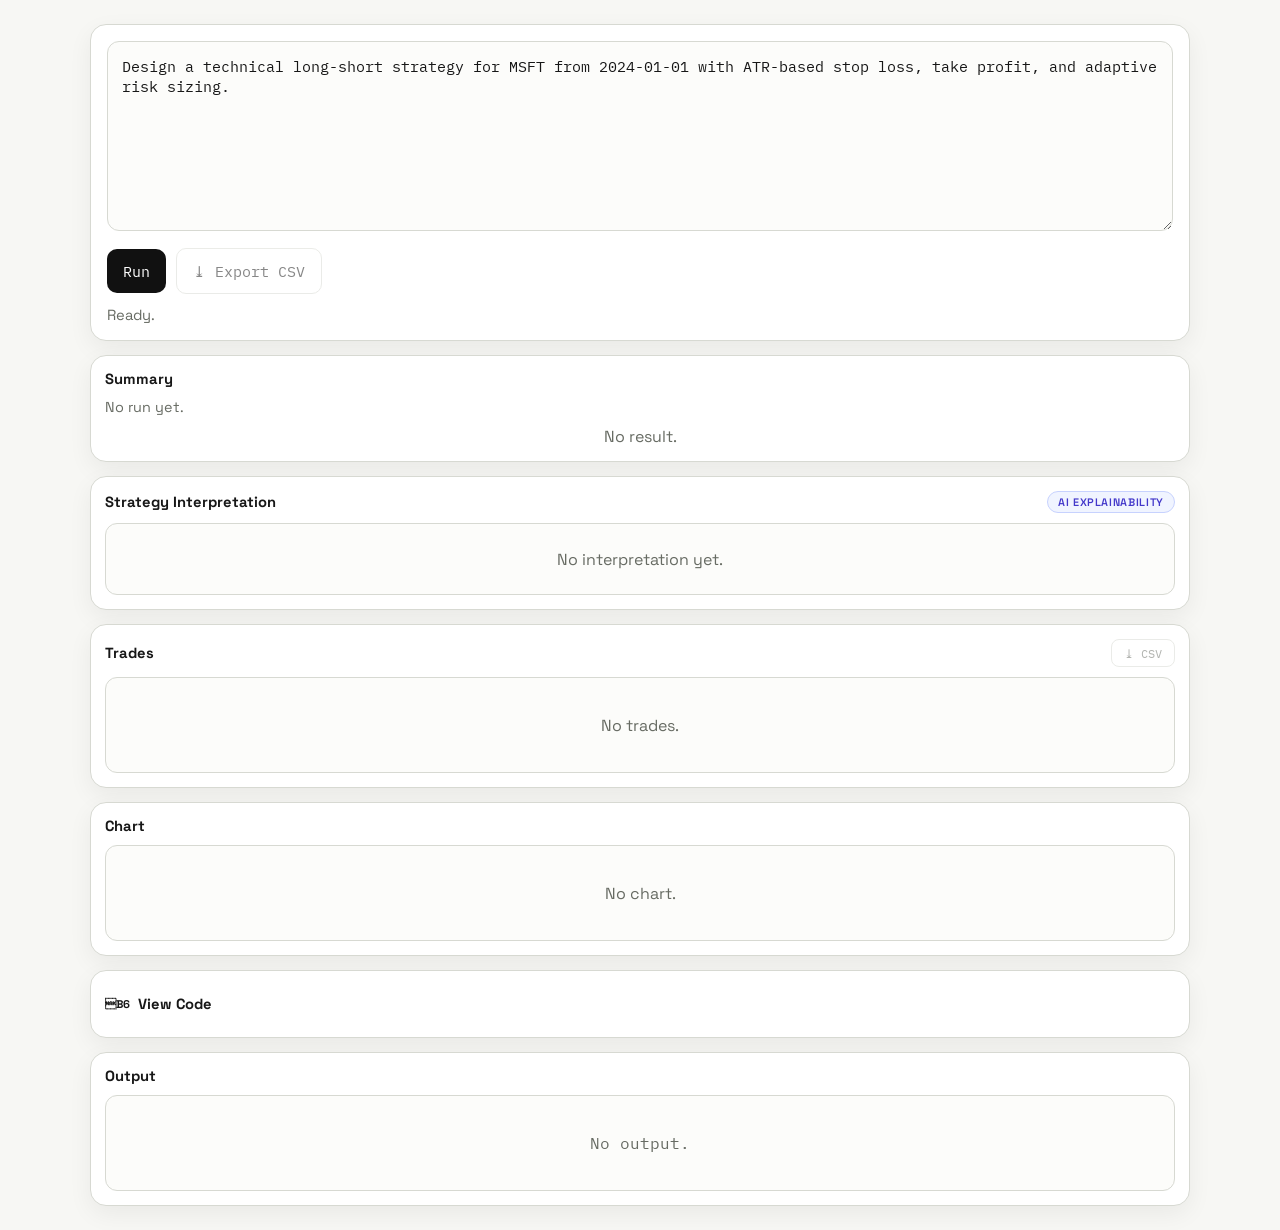
<file: backtest_crew/netlify_dashboard/index.html>
<!DOCTYPE html>
<html lang="en">
  <head>
    <meta charset="UTF-8" />
    <meta name="viewport" content="width=device-width, initial-scale=1.0" />
    <title>Backtest Crew</title>
    <meta name="description" content="AI-powered backtesting strategy generator. Describe a trading strategy in plain English and get executable backtest code with results." />
    <link rel="preconnect" href="https://fonts.googleapis.com" />
    <link rel="preconnect" href="https://fonts.gstatic.com" crossorigin />
    <link
      href="https://fonts.googleapis.com/css2?family=Space+Grotesk:wght@400;500;700&family=IBM+Plex+Mono:wght@400;500&display=swap"
      rel="stylesheet"
    />
    <link rel="stylesheet" href="./assets/styles.css" />
  </head>
  <body>
    <main class="app-shell">
      <section class="input-panel">
        <textarea
          id="query"
          rows="8"
          placeholder="Enter your trading strategy idea..."
        ></textarea>
        <div class="input-actions">
          <button id="runButton" type="button">Run</button>
          <button id="exportCsvButton" type="button" class="btn-secondary" disabled>&#x2913; Export CSV</button>
        </div>
        <div id="statusBanner" class="status-banner">Ready.</div>
      </section>

      <section class="output-grid">
        <div class="output-box">
          <div class="output-title">Summary</div>
          <div id="resultMeta" class="meta-text">No run yet.</div>
          <div id="summaryCards" class="summary-grid empty-state">No result.</div>
        </div>

        <div class="output-box">
          <div class="output-title-row">
            <div class="output-title">Strategy Interpretation</div>
            <span class="panel-badge">AI Explainability</span>
          </div>
          <div id="strategyInterpretation" class="interpretation-panel empty-state">No interpretation yet.</div>
        </div>

        <div class="output-box">
          <div class="output-title-row">
            <div class="output-title">Trades</div>
            <button id="exportTradesCsvButton" type="button" class="btn-small" disabled>&#x2913; CSV</button>
          </div>
          <div id="tradesTable" class="table-shell empty-state">No trades.</div>
        </div>

        <div class="output-box">
          <div class="output-title">Chart</div>
          <div id="figureContainer" class="figure-shell empty-state">No chart.</div>
        </div>

        <div class="output-box">
          <details id="codeDetails" class="code-details">
            <summary class="code-summary">View Code</summary>
            <pre id="codeBlock" class="code-shell empty-state"><code>No code.</code></pre>
          </details>
        </div>

        <div class="output-box">
          <div class="output-title">Output</div>
          <pre id="outputBlock" class="code-shell empty-state"><code>No output.</code></pre>
        </div>
      </section>
    </main>

    <script src="./config.js"></script>
    <script src="./assets/app.js"></script>
  </body>
</html>
</file>
<file: backtest_crew/netlify_dashboard/assets/styles.css>
:root {
  --bg: #f7f7f4;
  --panel: #ffffff;
  --border: #d7d9d2;
  --ink: #171717;
  --muted: #676b63;
  --accent: #111111;
  --success: #1f7a4d;
  --error: #a33d2b;
  --shadow: 0 8px 24px rgba(0, 0, 0, 0.06);
  --interpret-bg: #f0f4ff;
  --interpret-border: #c7d2fe;
  --interpret-label: #4338ca;
}

* {
  box-sizing: border-box;
}

body {
  margin: 0;
  min-height: 100vh;
  background: var(--bg);
  color: var(--ink);
  font-family: "Space Grotesk", sans-serif;
}

textarea,
pre,
code,
button {
  font-family: "IBM Plex Mono", monospace;
}

.app-shell {
  width: min(1100px, calc(100vw - 24px));
  margin: 24px auto;
}

.input-panel,
.output-box {
  background: var(--panel);
  border: 1px solid var(--border);
  border-radius: 16px;
  box-shadow: var(--shadow);
}

.input-panel {
  padding: 16px;
}

.input-actions {
  display: flex;
  gap: 10px;
  align-items: center;
}

textarea {
  width: 100%;
  min-height: 180px;
  resize: vertical;
  border: 1px solid var(--border);
  border-radius: 12px;
  padding: 14px;
  background: #fcfcfa;
  color: var(--ink);
  font-size: 0.95rem;
}

textarea:focus {
  outline: none;
  border-color: #999d93;
}

button {
  margin-top: 12px;
  border: none;
  border-radius: 10px;
  padding: 12px 16px;
  background: var(--accent);
  color: #ffffff;
  font-size: 0.95rem;
  cursor: pointer;
  transition: opacity 0.15s ease, transform 0.1s ease;
}

button:hover:not(:disabled) {
  opacity: 0.88;
  transform: translateY(-1px);
}

button:active:not(:disabled) {
  transform: translateY(0);
}

button:disabled {
  opacity: 0.5;
  cursor: not-allowed;
}

.btn-secondary {
  background: transparent;
  color: var(--accent);
  border: 1.5px solid var(--border);
}

.btn-secondary:hover:not(:disabled) {
  border-color: var(--accent);
  background: rgba(17, 17, 17, 0.04);
}

.btn-small {
  margin-top: 0;
  padding: 5px 12px;
  font-size: 0.78rem;
  background: transparent;
  color: var(--muted);
  border: 1px solid var(--border);
  border-radius: 8px;
}

.btn-small:hover:not(:disabled) {
  color: var(--accent);
  border-color: var(--accent);
}

.status-banner {
  margin-top: 12px;
  color: var(--muted);
  font-size: 0.92rem;
}

.status-banner.success {
  color: var(--success);
}

.status-banner.error {
  color: var(--error);
}

.output-grid {
  display: grid;
  grid-template-columns: 1fr;
  gap: 14px;
  margin-top: 14px;
}

.output-box {
  padding: 14px;
}

.output-title {
  margin-bottom: 10px;
  font-size: 0.92rem;
  font-weight: 700;
}

.output-title-row {
  display: flex;
  align-items: center;
  justify-content: space-between;
  margin-bottom: 10px;
}

.output-title-row .output-title {
  margin-bottom: 0;
}

.panel-badge {
  font-size: 0.68rem;
  font-weight: 600;
  text-transform: uppercase;
  letter-spacing: 0.06em;
  padding: 3px 10px;
  border-radius: 999px;
  background: var(--interpret-bg);
  color: var(--interpret-label);
  border: 1px solid var(--interpret-border);
}

.meta-text {
  margin-bottom: 10px;
  color: var(--muted);
  font-size: 0.9rem;
}

.summary-grid {
  display: grid;
  grid-template-columns: repeat(auto-fit, minmax(280px, 1fr));
  gap: 8px;
}

.summary-row {
  display: grid;
  grid-template-columns: minmax(120px, 180px) minmax(0, 1fr);
  gap: 12px;
  align-items: start;
  border: 1px solid var(--border);
  border-radius: 12px;
  padding: 12px;
  background: #fcfcfa;
}

.summary-label {
  color: var(--muted);
  font-size: 0.8rem;
  text-transform: uppercase;
  line-height: 1.35;
}

.summary-value {
  min-width: 0;
  font-family: "IBM Plex Mono", monospace;
  font-size: 0.92rem;
  font-weight: 600;
  line-height: 1.45;
  overflow-wrap: anywhere;
  word-break: break-word;
}

/* --- Strategy Interpretation Panel --- */
.interpretation-panel {
  border: 1px solid var(--interpret-border);
  border-radius: 12px;
  background: var(--interpret-bg);
  padding: 16px;
  min-height: 72px;
}

.interpretation-panel.empty-state {
  display: grid;
  place-items: center;
  color: var(--muted);
  background: #fcfcfa;
  border-color: var(--border);
}

.interp-grid {
  display: grid;
  grid-template-columns: repeat(auto-fit, minmax(260px, 1fr));
  gap: 10px;
}

.interp-card {
  background: rgba(255,255,255,0.7);
  border: 1px solid rgba(199,210,254,0.6);
  border-radius: 10px;
  padding: 12px;
}

.interp-card-label {
  font-size: 0.72rem;
  font-weight: 600;
  text-transform: uppercase;
  letter-spacing: 0.04em;
  color: var(--interpret-label);
  margin-bottom: 6px;
}

.interp-card-value {
  font-size: 0.88rem;
  line-height: 1.5;
  color: var(--ink);
  white-space: pre-wrap;
  word-break: break-word;
}

/* --- Collapsible Code Block --- */
.code-details {
  border-radius: 12px;
}

.code-summary {
  cursor: pointer;
  font-size: 0.92rem;
  font-weight: 700;
  padding: 10px 0;
  list-style: none;
  display: flex;
  align-items: center;
  gap: 8px;
  user-select: none;
  color: var(--ink);
}

.code-summary::-webkit-details-marker {
  display: none;
}

.code-summary::before {
  content: "B6";
  font-size: 0.7rem;
  transition: transform 0.2s ease;
  display: inline-block;
}

.code-details[open] > .code-summary::before {
  transform: rotate(90deg);
}

.code-details .code-shell {
  margin-top: 8px;
  animation: fadeSlideIn 0.25s ease;
}

@keyframes fadeSlideIn {
  from { opacity: 0; transform: translateY(-6px); }
  to { opacity: 1; transform: translateY(0); }
}

.table-shell,
.figure-shell,
.code-shell {
  min-height: 96px;
  border: 1px solid var(--border);
  border-radius: 12px;
  background: #fcfcfa;
  overflow: auto;
}

.table-shell {
  padding: 10px;
}

.table-shell table {
  width: 100%;
  border-collapse: collapse;
  font-size: 0.9rem;
}

.table-shell th,
.table-shell td {
  padding: 8px 10px;
  text-align: left;
  border-bottom: 1px solid #eceee8;
  white-space: nowrap;
}

.table-shell th {
  background: #f2f4ee;
  position: sticky;
  top: 0;
}

.figure-shell iframe {
  width: 100%;
  min-height: 520px;
  border: none;
}

.code-shell {
  margin: 0;
  padding: 12px;
  line-height: 1.5;
}

.empty-state {
  display: grid;
  place-items: center;
  color: var(--muted);
}

@media (max-width: 700px) {
  .summary-row {
    grid-template-columns: 1fr;
    gap: 6px;
  }
  .input-actions {
    flex-direction: column;
    align-items: stretch;
  }
}
</file>
